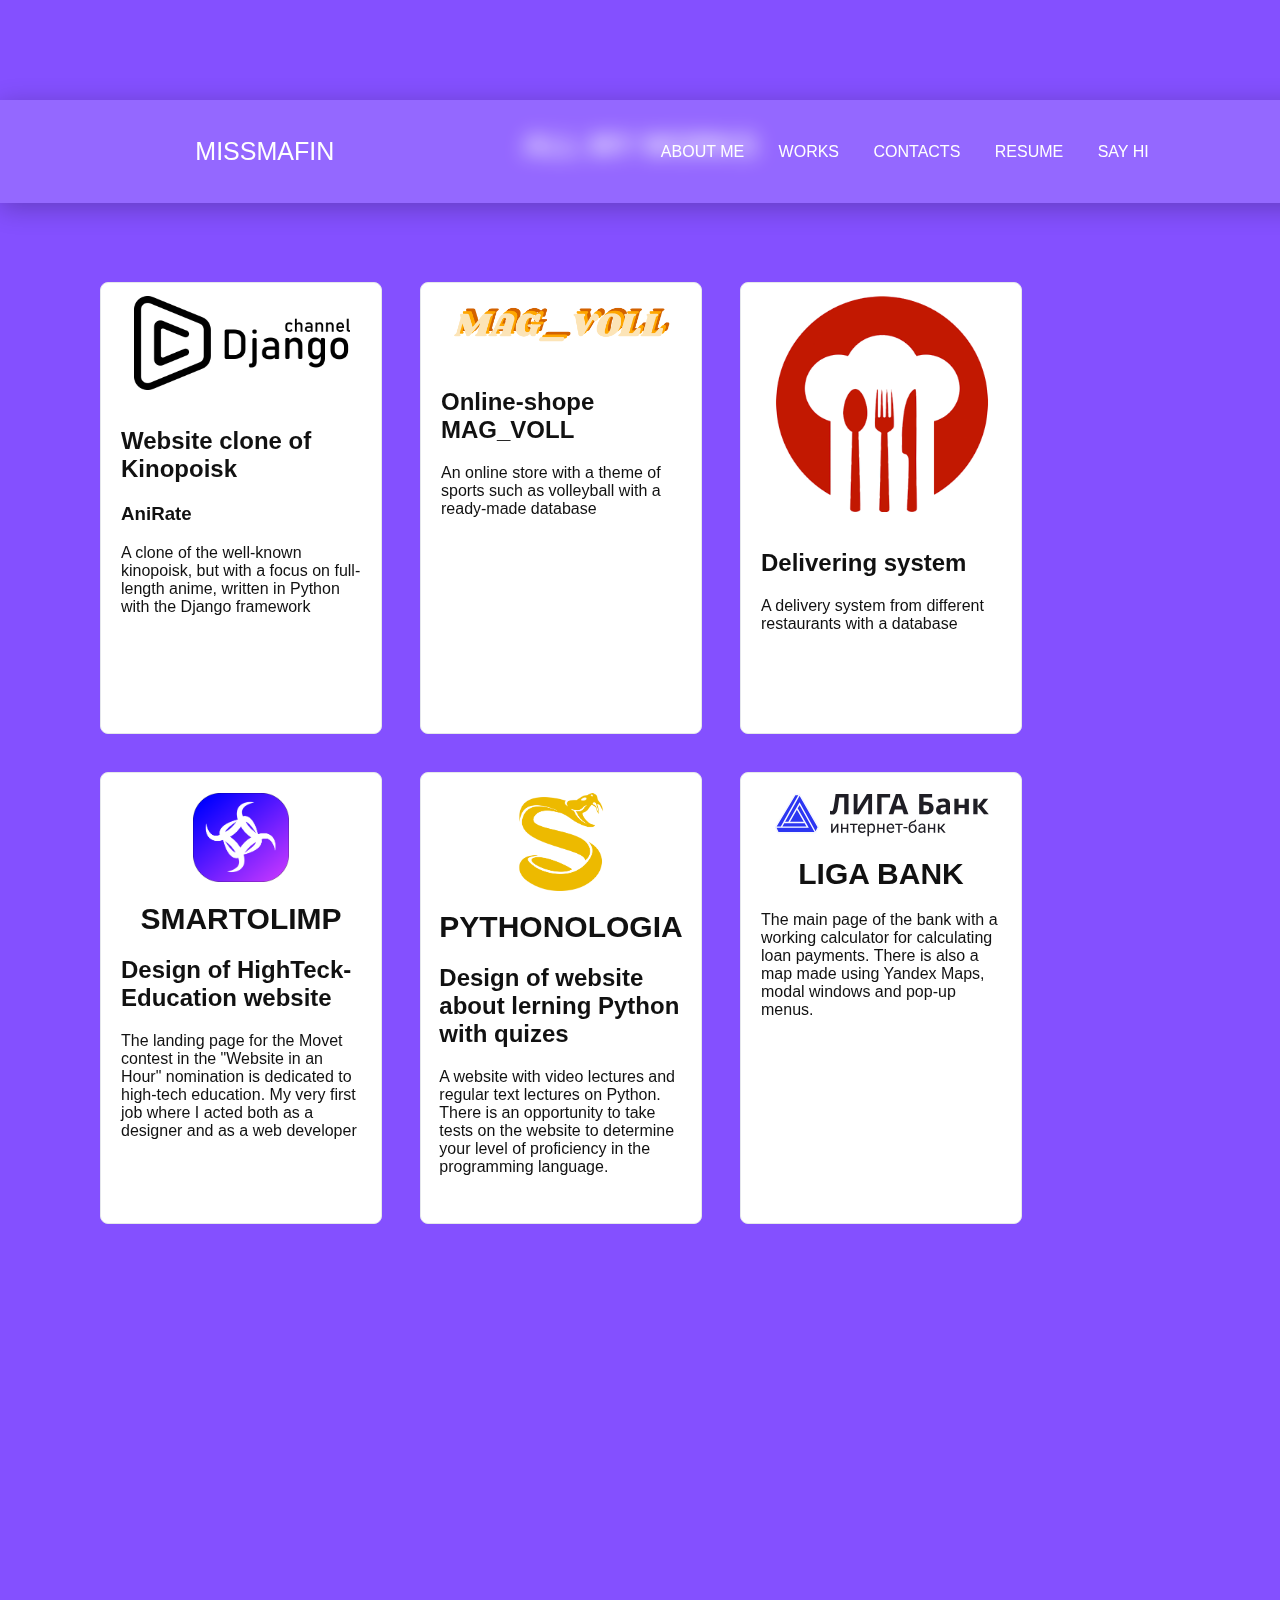
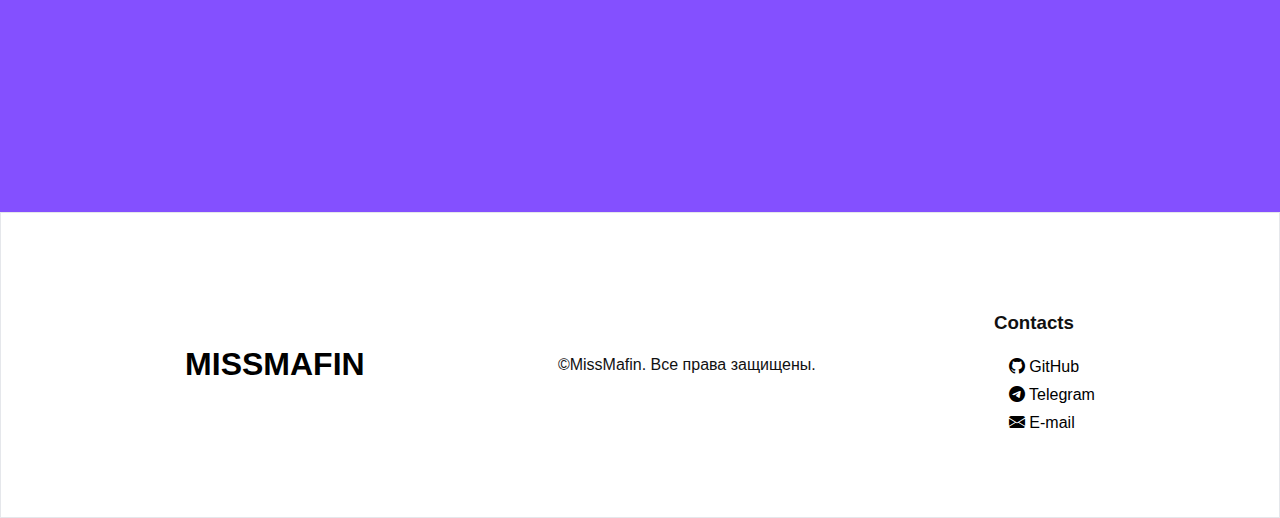
<file: works.html>
<!DOCTYPE html>
<html lang="en">
<head>
    <meta charset="UTF-8">
    <meta name="viewport" content="width=device-width, initial-scale=1.0">
    <title>Your Portfolio</title>
    <link rel="stylesheet" href="css/style.css">
    <link rel="stylesheet" href="https://cdn.jsdelivr.net/npm/bootstrap-icons@1.10.5/font/bootstrap-icons.css">
    
</head>
<body class="boddy">
    <header id="main">
        <nav>
            <div class="footer_links">
                <a href="index.html"><span>MissMafin</span></a>
            </div>
            <div class="nav_links">
                <a href="about.html">about me</a>
                <a href="works.html">works</a>
                <a href="#contact">contacts</a>
                <a href="resume.html">resume</a>
                <a href="sayhi.html">say hi</a>
            </div>
            
        </nav>
    </header>
    
    <main>
        <section id="projects_section" class="scroll-bg">
            <h1 style="color: #ffffff;">All my works</h1>
            <section id="work" class="projects">

                <div class="card">
                    <div class="card-inner">
                      <div class="card-front">
                            <div class="card">
                                <img src="./img/django.png" alt="картинка">
                                <h2>Website clone of Kinopoisk</h2>
                                <h3>AniRate</h3>
                                <p>A clone of the well-known kinopoisk, but with a focus on full-length anime, written in Python with the Django framework</p>
                            </div>
                      </div>
                      <div class="card-back">
                        <a href="https://github.com/Mafin06/kinopoisk.git"> <i class="bi bi-github"></i> Git Repository</a>
                      </div>
                    </div>
                </div>
                <div class="card">
                    <div class="card-inner">
                      <div class="card-front">
                            <div class="card">
                                <img src="./img/magvoll.png" alt="картинка">
                                <h2>Online-shope MAG_VOLL</h2>
                                <p>An online store with a theme of sports such as volleyball with a ready-made database</p>
                            </div>
                      </div>
                      <div class="card-back">
                        <a href="https://github.com/Mafin06/MAG_VOLL.git"> <i class="bi bi-github"></i> Git Repository</a>
                      </div>
                    </div>
                </div>
                <div class="card">
                    <div class="card-inner">
                      <div class="card-front">
                            <div class="card">
                                <img src="./img/logo.png" alt="картинка">
                                <h2>Delivering system</h2>
                                <p>A delivery system from different restaurants with a database</p>
                            </div>
                      </div>
                      <div class="card-back">
                        <a href="https://github.com/Mafin06/Vkusno_i_Bistro.git"> <i class="bi bi-github"></i> Git Repository</a>
                      </div>
                    </div>
                </div>
                <div class="card">
                    <div class="card-inner">
                      <div class="card-front">
                            <div class="card">
                                <h1><img src="./img/iconSite.png" alt="f" style="width: 40%;">SmartOlimp</h1>
                                <h2>Design of HighTeck-Education website</h2>
                                <p>The landing page for the Movet contest in the "Website in an Hour" nomination is dedicated to high-tech education. My very first job where I acted both as a designer and as a web developer</p>
                            </div>
                      </div>
                      <div class="card-back">
                        <a href="https://github.com/Mafin06/HighTeck_Education23.git"> <i class="bi bi-github"></i> Git Repository</a>
                      </div>
                    </div>
                </div>
                <div class="card">
                    <div class="card-inner">
                      <div class="card-front">
                            <div class="card">
                                <h1><img src="./img/logo2.png" alt="f" style="width: 40%;">Pythonologia</h1>
                                <h2>Design of website about lerning Python with quizes</h2>
                                <p>A website with video lectures and regular text lectures on Python. There is an opportunity to take tests on the website to determine your level of proficiency in the programming language.</p>
                            </div>
                      </div>
                      <div class="card-back">
                        <a href="https://github.com/Mafin06/Pythonologia.git"> <i class="bi bi-github"></i> Git Repository</a>
                      </div>
                    </div>
                </div>
                <div class="card">
                    <div class="card-inner">
                      <div class="card-front">
                            <div class="card">
                                <h1><img src="./img/popup-logo.svg" alt="f" style="width: 90%;">Liga Bank</h1>
                                <p>The main page of the bank with a working calculator for calculating loan payments. There is also a map made using Yandex Maps, modal windows and pop-up menus.</p>
                            </div>
                      </div>
                      <div class="card-back">
                        <a href="https://github.com/Mafin06/LigaBank20025.git"> <i class="bi bi-github"></i> Git Repository</a>
                      </div>
                    </div>
                </div>
                <div class="card">
                    <div class="card-inner">
                      <div class="card-front">
                            <div class="card">
                                <h1><img src="./img/logotype.png" alt="f" style="width: 90%;">Bingo Bongo</h1>
                                <p>Landing page of a Bingo Bongo children's toy store with a form</p>
                            </div>
                      </div>
                      <div class="card-back">
                        <a href="https://github.com/Mafin06/Bingo_Bongo.git"> <i class="bi bi-github"></i> Git Repository</a>
                      </div>
                    </div>
                </div>
                <div class="card">
                    <div class="card-inner">
                      <div class="card-front">
                            <div class="card">
                                <h1><img src="./img/symbol.svg" alt="f" style="width: 90%;">Hotel Lorem</h1>
                                <p>A hotel landing page with a shape and adaptability to the phone</p>
                            </div>
                      </div>
                      <div class="card-back">
                        <a href="https://github.com/Mafin06/Hotel_Lorem.git"> <i class="bi bi-github"></i> Git Repository</a>
                      </div>
                    </div>
                </div>
    
            </section>
        </section>
    </main>
    <footer id="contact">
        <div class="footer_content">
            <div class="footer_links">
                <a href="#main"><h1>MISSMAFIN</h1></a>
            </div>
            <div class="footer_links">
                <p>©MissMafin. Все права защищены.</p>
            </div>
            <div class="footer_links">
                <h3>Contacts</h3>
                <a href="https://github.com/Mafin06"> <i class="bi bi-github"></i> GitHub</a>
                <a href="https://t.me/MissMafin"> <i class="bi bi-telegram"></i> Telegram</a>
                <a href="mailto:edavletarova751@gmail.com"> <i class="bi bi-envelope-fill"></i> E-mail</a>
            </div>
            
            
        </div>
    </footer>
    <script src="script.js"></script>
    </body>
    </html>
</file>
<file: css/style.css>
html{
    scroll-behavior: smooth;
}
body {
    font-family:'Gill Sans', 'Gill Sans MT', Calibri, 'Trebuchet MS', sans-serif;
    margin: 0;
    color: #111;
    background: #f5f5f5;
}
a, footer a:visited{
    color:#000;
    text-decoration: none;
    padding: 5px 15px;
    transition: all ease-in-out 0.2s;
    border-radius: 25px;
}

.nav_links a {
    text-transform: uppercase;
    transition: color 0.3s ease-in-out, background-color 0.3s ease-in-out;
}
footer a:hover, a:hover{
    color: #8450ff;
    transform: translate(0%, -10%);
    transform: scale(110%);
}
.nav_links a:hover{
    color: #8450ff;
}
.nav_links a:hover{

    background-color: #ffffff;
}
span{
    font-size: 25px;
}
nav {
    color: #ffffff;
    top: 0; /* ЧТОБЫ НАВЕРХУ БЫЛ */
    left: 0;
    position: fixed;
    display: flex;
    justify-content: space-around;
    align-items: center;
    padding: 2rem;
    box-shadow: 0 5px 25px rgba(0, 0, 0, 0.247);
    background-color: rgba(255, 255, 255, 0.139);;
    backdrop-filter: blur(10px);
    width: 100%;
    height: auto;
    z-index: 10;
    flex-wrap: wrap;
}

.hero {
    height: 300vh;
    display: flex;
    flex-direction: column;
    justify-content: center;
    align-items: center;
}
nav a{
    text-transform: uppercase;
    color: #ffffff;
}

.projects {
    padding: 5rem;
    display: flex;
    justify-content: left;
    align-items: center;
    flex-wrap: wrap;

}

.card {
    opacity: 0;
    transform: translateY(20px);
    transition: opacity 0.5s, transform 0.5s;
}

.card.visible {
    opacity: 1;
    transform: translateY(0);
}
/*видео*/
.video-container {
    height: 100%;
    width: 100%;
    position: relative;
}

.video-container video {
  width: 100%;
  height: 100%;
  position: absolute;
  object-fit: cover;
  z-index: 0;
}

.video-container .caption {
  z-index: 1;
  position: relative;
  text-align: center;
  color: #ffffff;
  padding: 10px;
  margin: auto;
  font-size:25px;
  margin-top: 15%;
} 

/*Анимация проектов*/
.card img{
    width: 90%;
    height: auto;
    padding: 1vw;
}
.card {
    width: 280px;
    height: 450px;
    margin: 0;
    perspective: 1000px;
    cursor: pointer;
    padding: 20px;
    
  }
  
  .card-inner {
    position: relative;
    width: 100%;
    height: 100%;
    transition: transform 0.6s;
    transform-style: preserve-3d;
  }
  
  .card:hover .card-inner {
    transform: rotateY(180deg);
  }
  
  .card-front,
  .card-back {
    position: absolute;
    width: 100%;
    height: 100%;
    backface-visibility: hidden;
    display: flex;
    align-items: center;
    justify-content: center;
    border-radius: 0.5rem;
  }
  
  .card-front {
    background: white;
    border: 1px solid #e5e7eb;
  }
  
  .card-back {
    background: #8b5cf6;
    color: white;
    transform: rotateY(180deg);
  }
  .card-back a:hover{
    transform: scale(200%);
    color: #ffffff;
  }

#projects_section h1{
    margin-top: 3%;
    text-transform: uppercase;
    text-align: center;
    font-size: 30px;
}

.card{
    text-align: left;
}

footer{
    background-color: #ffffff;
    border: 1px solid #e5e7eb;
    padding: 5rem;
    display: flex;
    align-items: center;
    justify-content: space-around;
    
}
.footer_content{
    width: 100%;
    display: flex;
    align-items: center;
    justify-content: space-around;
    flex-wrap: wrap;
}
.footer_links {
    display: flex;
    align-items: left;
    justify-content: center;
    flex-direction: column;
}
.about_hero{
    display: flex;
    flex-direction: column;
    justify-content: center;
    align-items: center;
    height: 200vh;
}
.caption_about{
    z-index: 1;
    position: relative;
    text-align: center;
    color: #ffffff;
    padding: 10px;
    margin: auto;
    font-size:25px;
    margin-top: 15%;
    padding: 0 5vw;
}
.caption_about p{
    width: 20%;
    text-align: left;
}

.desc{
    display: flex;
    align-items: center;
    justify-content: space-around;
    flex-wrap: wrap;
}
p.long_p{
    width: 100%;
}
p.long_p a{
    color: #ffffff;
}
p.long_p a:hover{
    color: #8b5cf6;
}
.video2{
    width: 50%;
    background-color: rgba(0, 0, 0, 0.346);
    padding: 1% 2%;
    border-radius: 25px;
    border: #11111170 solid 1px;
    flex-wrap: wrap;
}

  
.scroll-bg{
    height: 100%;
    width: 100%;
    background-color: #8450ff;
    margin-top: 10%;
}
.work_hero{
    display: flex;
    flex-direction: column;
    justify-content: center;
    align-items: center;
    height: 9000vh;
}

.boddy{
    background-color: #8450ff;
}
.rez_hero{
    display: flex;
    flex-direction: column;
    justify-content: center;
    align-items: center;
    height: 100vh;
}
.projectss{
    display: flex;
    flex-direction: column;
    justify-content: center;
    align-items: center;
    margin-bottom: 5%;
}
.form{
    text-align: left;
    display: flex;
    justify-content: center;
    margin-bottom: 2%;
}
.bud{
    background-color: #8450ff;
}
form{
    display: flex;
    flex-direction: column;
    justify-content: center;
    align-items: left;
    width: 20%;
    color: #ffffff;
    background-color: rgba(0, 0, 0, 0.252);
    padding: 1% 2%;
    border-radius: 25px;
    border: #11111170 solid 1px;
    flex-wrap: wrap;
    transition: all ease-in-out 0.2s;

}
.caption a{
    color: #ffffff;
    text-decoration: underline;
}
.caption a:hover{
    color: #8b5cf6;
}
form:hover{
    background-color: #8550ff97;
    transform: scale(110%);
}
input{
    border-radius: 25px;
    padding: 10px 15px;
    margin: 20px 0;
    border: none;
    text-decoration: none;
    
}
input:focus{
    overflow: none;
}
button{
    border-radius: 25px;
    padding: 10px 15px;
    margin: 20px 0;
    border: none;
    text-decoration: none;
    background-color: #8b5cf6;
    transition: all ease-in-out 0.2S;
    font-weight: bold;
}

button:hover{
    transform: scale(105%);
    background-color: #000;
    color: #ffffff;
    cursor: pointer;
}

div.photo{
    display: flex;
    justify-content: center;
    align-items: left;
    margin: 2% 0;
    opacity: 90%;
    
}
selection.photo{
    display: flex;
    justify-content: center;
    align-items: center;
    flex-direction: column;
}
</file>
